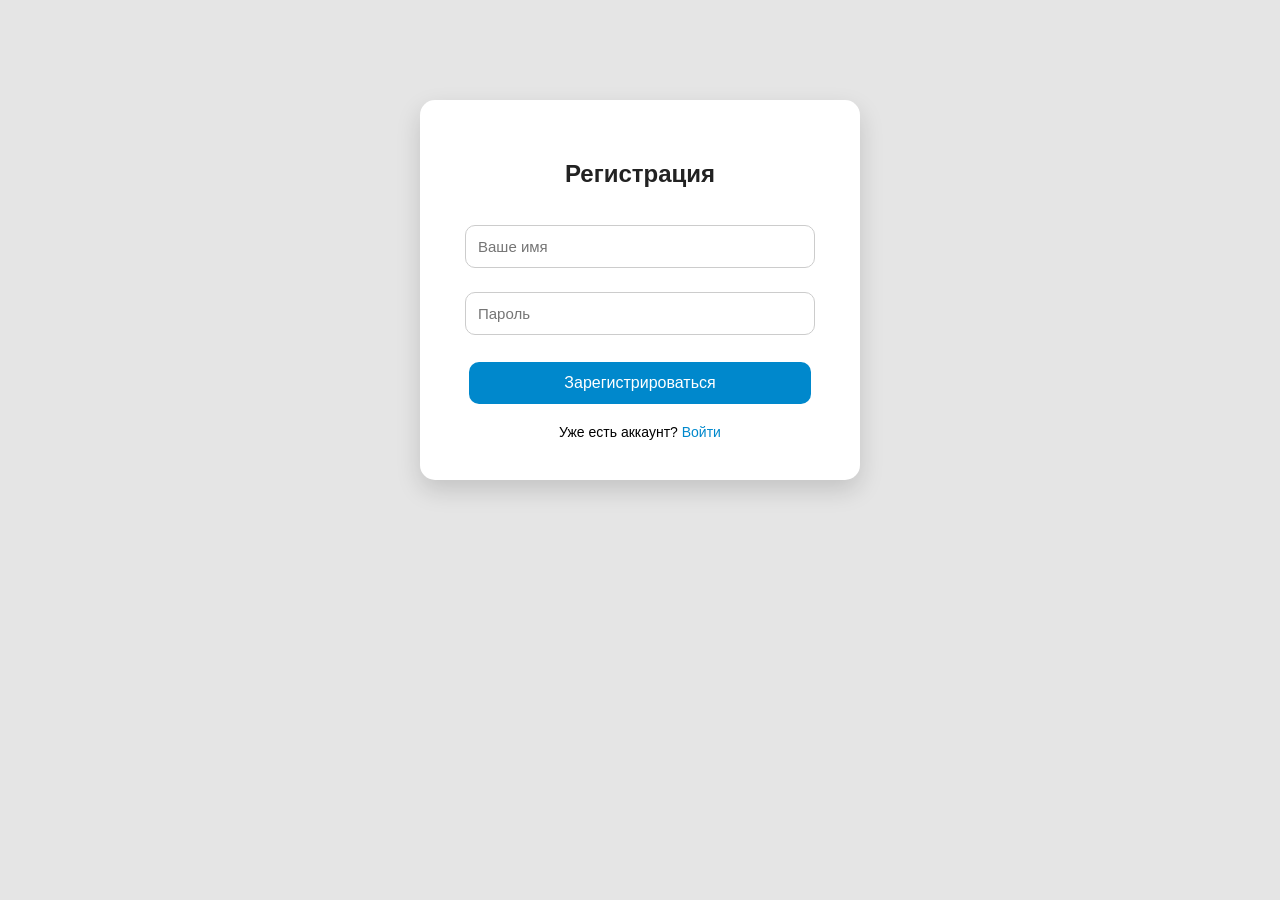
<file: index.html>
<!DOCTYPE html>
<html lang="ru">
<head>
    <meta charset="UTF-8">
    <title>Verbalus Chat</title>
    <link rel="stylesheet" href="style.css">
</head>
<body>
<div class="chat-container">

    <!-- Сайдбар -->
    <div class="chat-sidebar">
        <div class="profile-block">
            <h3 id="profileName">Профиль</h3>
            <p>ID: <span id="myID"></span></p>
        </div>
        <input id="targetID" placeholder="Введите ID друга">
    </div>

    <!-- Основной чат -->
    <div class="chat-main">
        <div class="chat-header">Чат</div>
        <div class="chat-messages" id="chatMessages"></div>
        <div class="chat-input-container">
            <input id="chatInput" placeholder="Напишите сообщение...">
            <input type="file" id="imageInput" accept="image/*">
            <button onclick="sendMessage()">Отправить</button>
        </div>
    </div>

</div>

<script src="app.jss"></script>
</body>
</html>
</file>
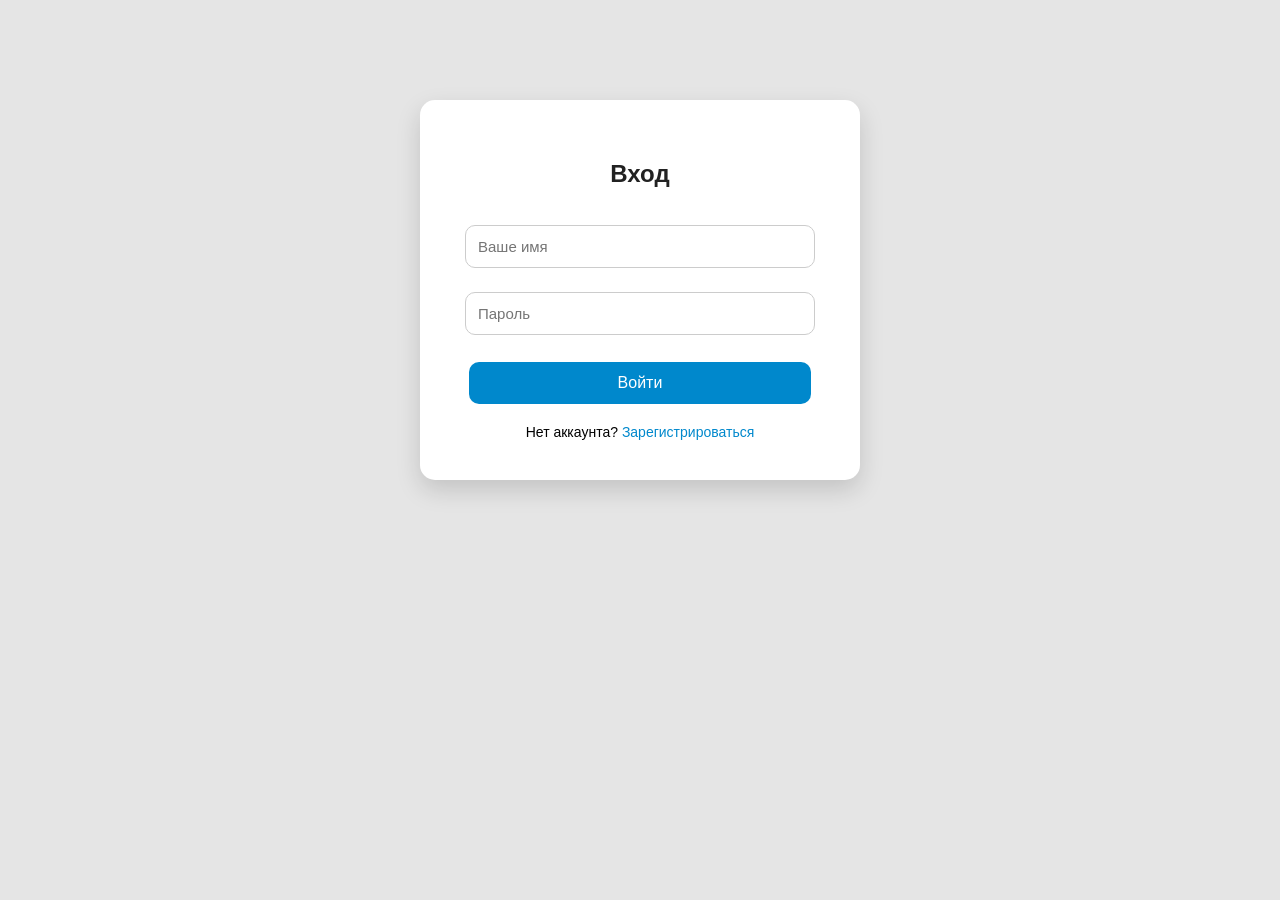
<file: login.html>
<!DOCTYPE html>
<html lang="ru">
<head>
    <meta charset="UTF-8">
    <title>Вход — Verbalus Chat</title>
    <link rel="stylesheet" href="style.css">
</head>
<body>
<div class="auth-container">
    <h2>Вход</h2>
    <input id="username" type="text" placeholder="Ваше имя">
    <input id="password" type="password" placeholder="Пароль">
    <button onclick="login()">Войти</button>
    <div class="auth-footer">
        Нет аккаунта? <a href="register.html">Зарегистрироваться</a>
    </div>
</div>
<script src="app.jss"></script>
</body>
</html>
</file>
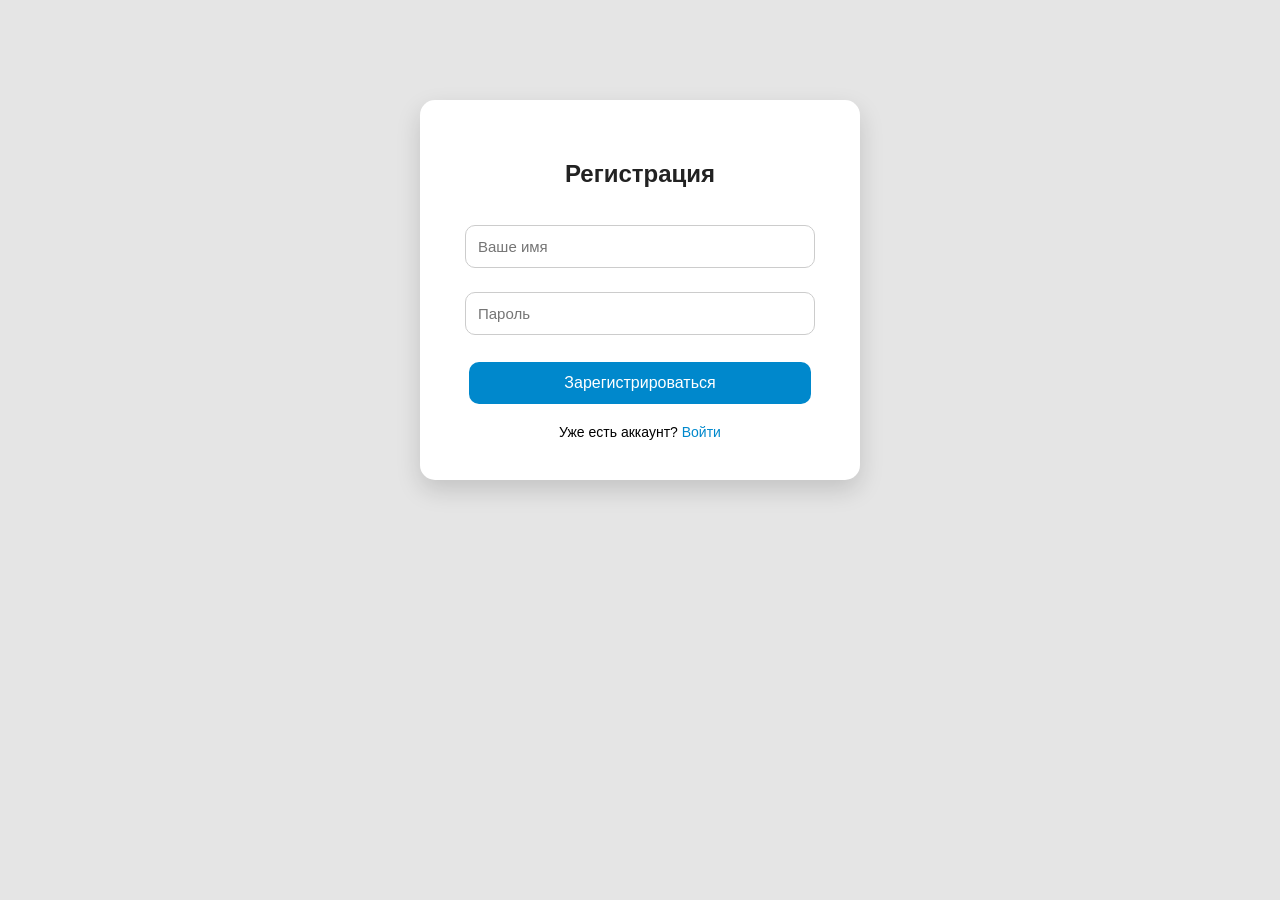
<file: register.html>
<!DOCTYPE html>
<html lang="ru">
<head>
    <meta charset="UTF-8">
    <title>Регистрация — Verbalus Chat</title>
    <link rel="stylesheet" href="style.css">
</head>
<body>
<div class="auth-container">
    <h2>Регистрация</h2>
    <input id="username" type="text" placeholder="Ваше имя">
    <input id="password" type="password" placeholder="Пароль">
    <button onclick="register()">Зарегистрироваться</button>
    <div class="auth-footer">
        Уже есть аккаунт? <a href="login.html">Войти</a>
    </div>
</div>
<script src="app.jss"></script>
</body>
</html>
</file>
<file: style.css>
body {
    font-family: 'Segoe UI', Tahoma, Geneva, Verdana, sans-serif;
    background-color: #e5e5e5;
    margin: 0;
}

/* --- Регистрация и Вход --- */
.auth-container {
    width: 360px;
    margin: 100px auto;
    padding: 40px;
    background: #fff;
    border-radius: 15px;
    box-shadow: 0 10px 25px rgba(0,0,0,0.15);
    text-align: center;
}

.auth-container h2 {
    margin-bottom: 25px;
    color: #222;
}

.auth-container input {
    width: 90%;
    padding: 12px;
    margin: 12px 0;
    border-radius: 10px;
    border: 1px solid #ccc;
    font-size: 15px;
    outline: none;
}

.auth-container input:focus {
    border-color: #0088cc;
    box-shadow: 0 0 5px rgba(0,136,204,0.5);
}

.auth-container button {
    width: 95%;
    padding: 12px;
    margin-top: 15px;
    border: none;
    border-radius: 10px;
    background-color: #0088cc;
    color: #fff;
    font-size: 16px;
    cursor: pointer;
}

.auth-container button:hover {
    background-color: #006699;
}

.auth-footer {
    margin-top: 20px;
    font-size: 14px;
}

.auth-footer a {
    color: #0088cc;
    text-decoration: none;
}

.auth-footer a:hover {
    text-decoration: underline;
}

/* --- Чат --- */
.chat-container {
    display: flex;
    width: 1000px;
    height: 650px;
    margin: 50px auto;
    border-radius: 15px;
    overflow: hidden;
    box-shadow: 0 12px 30px rgba(0,0,0,0.15);
    background-color: #fff;
}

.chat-sidebar {
    width: 280px;
    background-color: #f7f9fc;
    border-right: 1px solid #ddd;
    display: flex;
    flex-direction: column;
    padding: 25px;
    box-sizing: border-box;
}

.profile-block {
    text-align: center;
    margin-bottom: 25px;
}

.profile-block h3 {
    margin: 0;
    font-size: 18px;
    color: #222;
}

.profile-block p {
    margin: 5px 0;
    color: #555;
}

.chat-sidebar input {
    padding: 12px;
    border-radius: 10px;
    border: 1px solid #ccc;
    font-size: 14px;
    margin-bottom: 15px;
    outline: none;
}

.chat-sidebar input:focus {
    border-color: #0088cc;
    box-shadow: 0 0 5px rgba(0,136,204,0.5);
}

.chat-main {
    flex: 1;
    display: flex;
    flex-direction: column;
}

.chat-header {
    background-color: #f1f3f6;
    padding: 18px;
    font-weight: bold;
    font-size: 18px;
    border-bottom: 1px solid #ddd;
    text-align: center;
}

.chat-messages {
    flex: 1;
    padding: 15px;
    overflow-y: auto;
    background-color: #ffffff;
    display: flex;
    flex-direction: column;
}

.chat-messages p {
    margin: 5px 0;
    padding: 10px 15px;
    border-radius: 12px;
    max-width: 70%;
}

.chat-input-container {
    display: flex;
    padding: 15px;
    border-top: 1px solid #ddd;
    gap: 10px;
}

.chat-input-container input[type="text"] {
    flex: 1;
    padding: 12px;
    border-radius: 10px;
    border: 1px solid #ccc;
}

.chat-input-container input[type="file"] {
    border-radius: 10px;
}

.chat-input-container button {
    padding: 12px 20px;
    border: none;
    border-radius: 10px;
    background-color: #0088cc;
    color: #fff;
    cursor: pointer;
}

.chat-input-container button:hover {
    background-color: #006699;
}

.chat-messages img {
    max-width: 150px;
    margin-top: 5px;
    border-radius: 10px;
}
</file>
